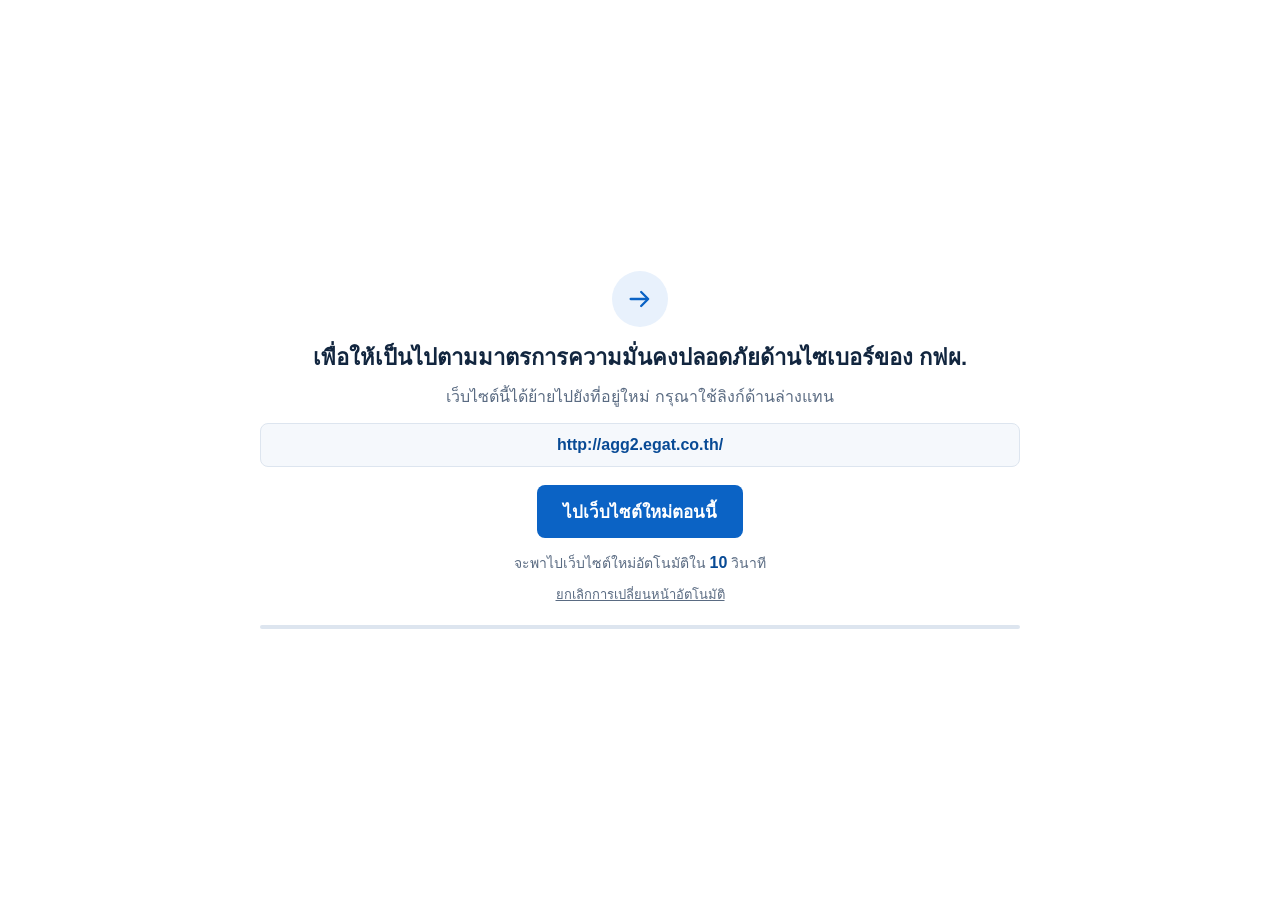
<file: redirect/index.html>
<!DOCTYPE html>
<!--
  ===========================================================================
  หน้าแจ้งย้ายเว็บ + นับถอยหลังไปเว็บใหม่อัตโนมัติ

  ไฟล์เดียวจบ ไม่ต้องมีไฟล์อื่นประกอบ ไม่ต้องต่อเน็ต ไม่มี library
  เอาไปวางไว้ที่ไหนก็ได้ เช่น  http://192.168.1.8/index.html
  หรือวางบนเว็บเก่าเองเป็น /moved.html (แนะนำ — ดู README)
  แล้วเอา URL นั้นไปใส่ใน popup module ของเว็บเก่า

  รองรับ popup ทั้งสองแบบ: แบบ iframe ในหน้า และแบบเปิดหน้าต่างใหม่
  ด้วย window.open

  จุดที่แก้เองบ่อย มี 2 ที่ ทั้งคู่มีกรอบ ==== ล้อมไว้ให้หาง่าย
    1. หน้าตา/ขนาด  → "ปรับหน้าตาได้ตรงนี้" ในส่วน <style> ข้างล่างนี้
    2. ปลายทาง/เวลา → "ตั้งค่าได้ตรงนี้" ในส่วน <script> ท้ายไฟล์
  ===========================================================================
-->
<html lang="th">
<head>
<meta charset="utf-8">
<meta name="viewport" content="width=device-width, initial-scale=1">
<meta name="robots" content="noindex">
<title>เว็บไซต์ย้ายไปที่อยู่ใหม่</title>
<style>
  /* ==================== ปรับหน้าตาได้ตรงนี้ ==============================
     แก้แค่ตัวเลขในบล็อกนี้พอ ไม่ต้องไปยุ่งกับ CSS ข้างล่าง
     ทุกค่ามีหน่วยกำกับ (px) อย่าลืมใส่ px ด้วยตอนแก้
     ====================================================================== */
  :root {
    /* ความกว้างของกล่องเนื้อหา — ค่าเดิมคือ 460px */
    --card-width: 760px;

    /* ระยะขอบรอบกล่อง เขียนเป็น "บน-ล่าง  ซ้าย-ขวา" */
    --page-padding: 28px 24px;

    /* ขนาดตัวอักษรส่วนต่าง ๆ */
    --title-size: 22px;   /* หัวข้อใหญ่ */
    --text-size:  16px;   /* คำอธิบาย */
    --url-size:   16px;   /* กล่อง URL เว็บใหม่ */
    --btn-size:   17px;   /* ตัวหนังสือบนปุ่ม */

    /* ขนาดปุ่ม เขียนเป็น "บน-ล่าง  ซ้าย-ขวา" */
    --btn-padding: 13px 26px;

    /* วงกลมไอคอนลูกศรด้านบน — ใส่ 0px ถ้าไม่อยากให้มีไอคอน */
    --icon-size: 56px;

    /* ความมนของมุมกล่อง/ปุ่ม */
    --radius: 8px;
  }

  /* สีทั้งหมด (โหมดสว่าง) — โหมดมืดอยู่ท้ายส่วน <style> */
  :root {
    --bg: #ffffff;
    --fg: #12263f;
    --muted: #5a6b82;
    --brand: #0b63c5;
    --brand-dark: #084a95;
    --border: #dde5ef;
    --warn: #8a5a00;
    --warn-bg: #fff6e5;
  }
  /* ================== จบส่วนที่ปรับเองได้ =============================== */

  * { box-sizing: border-box; }
  html, body {
    margin: 0;
    padding: 0;
    height: 100%;
    background: var(--bg);
    color: var(--fg);
    font-family: "Noto Sans Thai", "Sarabun", "Segoe UI", Tahoma, sans-serif;
    -webkit-text-size-adjust: 100%;
  }
  .wrap {
    min-height: 100%;
    display: flex;
    align-items: center;
    justify-content: center;
    padding: var(--page-padding);
    text-align: center;   /* เปลี่ยนเป็น left ได้ถ้าอยากให้ชิดซ้าย */
  }
  /* กล่องเนื้อหา — กว้างเท่า --card-width แต่ไม่เกินความกว้างของ popup
     ที่เว็บเก่าตั้งไว้ ถ้าขยายแล้วยังดูแคบ ให้ไปเพิ่ม width ของ iframe
     ในเว็บเก่าด้วย ไม่งั้นกล่องจะชนขอบ popup ก่อนถึงค่านี้ */
  .card { max-width: var(--card-width); width: 100%; }
  .icon {
    width: var(--icon-size);
    height: var(--icon-size);
    margin: 0 auto 16px;
    border-radius: 50%;
    background: #e8f1fc;
    color: var(--brand);
    display: flex; align-items: center; justify-content: center;
    overflow: hidden;
  }
  .icon svg { width: 50%; height: 50%; }
  .card h1, .card h2, .card h3 {
    font-size: var(--title-size);
    line-height: 1.4;
    font-weight: 700;
    margin: 0 0 10px;
  }
  p {
    margin: 0 0 8px;
    font-size: var(--text-size);
    line-height: 1.6;
    color: var(--muted);
  }
  .newurl {
    display: block;
    margin: 14px 0 18px;
    padding: 12px 14px;
    background: #f5f8fc;
    border: 1px solid var(--border);
    border-radius: var(--radius);
    font-size: var(--url-size);
    color: var(--brand-dark);
    word-break: break-all;
    text-decoration: none;
    font-weight: 600;
  }
  .newurl:hover { background: #eaf2fb; }
  .btn {
    display: inline-block;
    padding: var(--btn-padding);
    border: 0;
    border-radius: var(--radius);
    background: var(--brand);
    color: #fff;
    font-size: var(--btn-size);
    font-weight: 700;
    font-family: inherit;
    text-decoration: none;
    cursor: pointer;
  }
  .btn:hover { background: var(--brand-dark); }
  .btn.is-urgent { animation: pulse 1.2s ease-in-out infinite; }
  @keyframes pulse {
    0%, 100% { box-shadow: 0 0 0 0 rgba(11, 99, 197, 0.45); }
    50%      { box-shadow: 0 0 0 10px rgba(11, 99, 197, 0); }
  }
  .countdown {
    margin-top: 14px;
    font-size: 14px;
    color: var(--muted);
    min-height: 20px;
  }
  .countdown b { color: var(--brand-dark); font-size: 16px; }
  .countdown.is-warn {
    color: var(--warn);
    background: var(--warn-bg);
    border-radius: var(--radius);
    padding: 8px 10px;
  }
  .cancel {
    display: block;
    margin: 6px auto 0;
    /* ต้องประกาศเอง เพราะ display:block ข้างบนทับค่า hidden ของเบราว์เซอร์ */
    background: none;
    border: 0;
    padding: 4px;
    color: var(--muted);
    font-size: 13px;
    font-family: inherit;
    text-decoration: underline;
    cursor: pointer;
  }
  .cancel[hidden] { display: none; }
  .bar {
    height: 4px;
    width: 100%;
    margin-top: 16px;
    background: var(--border);
    border-radius: 999px;
    overflow: hidden;
  }
  .bar > span {
    display: block;
    height: 100%;
    width: 100%;
    background: var(--brand);
    transform-origin: left center;
    transform: scaleX(0);
    transition: transform 1s linear;
  }
  @media (prefers-color-scheme: dark) {
    :root {
      --bg: #131a24; --fg: #eaf1f8; --muted: #a5b4c6;
      --brand: #4d9df0; --brand-dark: #7bb8f5; --border: #2a3542;
      --warn: #ffcc73; --warn-bg: #3a2f18;
    }
    .icon { background: #1c2836; }
    .newurl { background: #1a2430; }
    .btn { color: #08111c; }
  }
</style>
</head>
<body>
<div class="wrap">
  <div class="card">
    <div class="icon" aria-hidden="true">
      <svg viewBox="0 0 24 24" fill="none" stroke="currentColor" stroke-width="2"
           stroke-linecap="round" stroke-linejoin="round">
        <path d="M4 12h14"></path><path d="M13 6l6 6-6 6"></path>
      </svg>
    </div>

    <h3>เพื่อให้เป็นไปตามมาตรการความมั่นคงปลอดภัยด้านไซเบอร์ของ กฟผ.</h3>
    <p>เว็บไซต์นี้ได้ย้ายไปยังที่อยู่ใหม่ กรุณาใช้ลิงก์ด้านล่างแทน</p>

    <a class="newurl" id="newUrlLink" href="#" target="_top" rel="noopener">&hellip;</a>

    <a class="btn" id="goNow" href="#" target="_top" rel="noopener">ไปเว็บไซต์ใหม่ตอนนี้</a>

    <div class="countdown" id="countdown"></div>
    <button class="cancel" id="cancel" type="button" hidden>ยกเลิกการเปลี่ยนหน้าอัตโนมัติ</button>

    <div class="bar" aria-hidden="true"><span id="bar"></span></div>
  </div>
</div>

<script>
(function () {
  "use strict";

  /* ======================= ตั้งค่าได้ตรงนี้ =============================== */

  // เว็บใหม่ที่จะพาไป
  var TARGET_URL = "http://agg2.egat.co.th/";

  // นับถอยหลังกี่วินาทีก่อนไปเอง (ใส่ 0 = ไปทันที)
  var SECONDS = 10;

  // ถ้าเบราว์เซอร์บล็อกการเปลี่ยนหน้าอัตโนมัติ (เกิดตอนไฟล์นี้อยู่คนละเครื่อง
  // กับเว็บเก่า เช่นวางไว้ที่ 192.168.1.8 แต่เว็บเก่าอยู่อีกที่) จะให้ทำอะไรต่อ
  //   "button"  = ขึ้นข้อความบอกให้กดปุ่มเอง  (แนะนำ — ผู้ใช้ไม่งง)
  //   "inframe" = โหลดเว็บใหม่ในกรอบ popup นี้เลย (auto แต่เว็บใหม่จะอยู่ในกรอบเล็ก)
  var ON_BLOCKED = "button";

  /* ====================================================================== */

  // เว็บเก่าจะส่งค่ามาทาง query string แทนการแก้ไฟล์นี้ก็ได้ เช่น
  //   http://192.168.1.8/index.html?url=https://example.com&sec=8
  try {
    var qs = new URLSearchParams(window.location.search);
    var qUrl = qs.get("url");
    var qSec = parseInt(qs.get("sec"), 10);
    if (qUrl && /^https?:\/\//i.test(qUrl)) { TARGET_URL = qUrl; }
    if (!isNaN(qSec) && qSec >= 0 && qSec <= 60) { SECONDS = qSec; }
  } catch (e) { /* เบราว์เซอร์เก่ามาก — ใช้ค่าที่ตั้งไว้ข้างบน */ }

  var link      = document.getElementById("newUrlLink");
  var goNow     = document.getElementById("goNow");
  var countdown = document.getElementById("countdown");
  var cancelBtn = document.getElementById("cancel");
  var bar       = document.getElementById("bar");

  link.href = TARGET_URL;
  link.textContent = TARGET_URL;
  goNow.href = TARGET_URL;

  // หน้านี้ถูกเปิดมาแบบไหน — อยู่ในกรอบ iframe / เป็นหน้าต่าง popup ที่ถูก
  // window.open ขึ้นมา / หรือเปิดตรง ๆ
  var inFrame;
  try { inFrame = (window.top !== window.self); } catch (e) { inFrame = true; }

  var opener = null;
  try {
    if (window.opener && !window.opener.closed) { opener = window.opener; }
  } catch (e) { opener = null; }

  var blockedTimer = null;

  // พาทั้งหน้า (ไม่ใช่แค่ในกรอบ) ไปเว็บใหม่ — ไล่ลองทีละวิธี
  //   1. postMessage บอกเว็บเก่าให้พาไปเอง — ใช้ได้แม้อยู่คนละเครื่อง
  //      แต่เว็บเก่าต้องมีตัวรับ (ดู embed-snippet.html) ถ้าไม่มีก็ไม่พัง เงียบไป
  //   2. สั่ง window.top ตรง ๆ — ได้ผลเมื่อไฟล์นี้อยู่โดเมนเดียวกับเว็บเก่า
  //      ถ้าคนละโดเมน เบราว์เซอร์จะบล็อกแบบ "เงียบ ๆ" ไม่ throw ให้จับ
  //      จึงต้องใช้วิธีตั้งเวลาเช็กว่าหน้านี้ยังอยู่ไหม (ข้อ 3)
  //   3. ยังอยู่ = โดนบล็อก → ทำตามค่า ON_BLOCKED
  function redirect() {
    if (!inFrame) {
      // popup module บางตัวไม่ได้ใช้ iframe แต่เปิดเป็น "หน้าต่างใหม่"
      // ด้วย window.open — กรณีนี้พาหน้าต่างแม่ (เว็บเก่า) ไปเว็บใหม่
      // แล้วปิดหน้าต่าง popup นี้ทิ้ง
      if (opener) {
        try {
          opener.location.href = TARGET_URL;
          opener.focus();
        } catch (e) { /* ทำไม่ได้ ก็ปล่อยให้ตกไปพาหน้าต่างนี้ไปแทน */ }
        try { window.close(); } catch (e) { /* บางเบราว์เซอร์ไม่ยอมให้ปิด */ }
        // ปิดไม่สำเร็จ (ยังอยู่) → อย่างน้อยพาหน้าต่างนี้ไปเว็บใหม่
        setTimeout(function () { window.location.href = TARGET_URL; }, 1200);
        return;
      }

      // เปิดหน้านี้ตรง ๆ ไม่มีข้อจำกัดอะไร
      window.location.href = TARGET_URL;
      return;
    }

    try {
      window.parent.postMessage(
        { type: "site-moved-redirect", url: TARGET_URL }, "*"
      );
    } catch (e) { /* ไม่เป็นไร ลองวิธีถัดไป */ }

    try {
      window.top.location.href = TARGET_URL;
    } catch (e) { /* คนละโดเมน — ถือว่าโดนบล็อก */ }

    blockedTimer = setTimeout(onBlocked, 1500);
    // ถ้าเปลี่ยนหน้าสำเร็จ หน้านี้จะถูกทิ้งก่อน 1.5 วิ — ยกเลิกตัวจับเวลาซะ
    window.addEventListener("pagehide", clearBlockedTimer);
    window.addEventListener("beforeunload", clearBlockedTimer);
  }

  function clearBlockedTimer() {
    if (blockedTimer) { clearTimeout(blockedTimer); blockedTimer = null; }
  }

  function onBlocked() {
    blockedTimer = null;

    if (ON_BLOCKED === "inframe") {
      window.location.href = TARGET_URL;   // โหลดเว็บใหม่ในกรอบนี้
      return;
    }

    countdown.className = "countdown is-warn";
    countdown.textContent =
      "เบราว์เซอร์ไม่อนุญาตให้เปลี่ยนหน้าอัตโนมัติจากในกรอบนี้ " +
      "กรุณากดปุ่ม “ไปเว็บไซต์ใหม่ตอนนี้” ด้านบน";
    goNow.className = "btn is-urgent";
    try { goNow.focus(); } catch (e) { /* ไม่สำคัญ */ }
  }

  var remaining = SECONDS;
  var timer = null;

  // หยุดนับ และแช่แถบความคืบหน้าไว้ตรงที่มันอยู่ (ไม่ให้วิ่งต่อ)
  function stop() {
    if (timer) { clearInterval(timer); timer = null; }
    bar.style.transition = "none";
  }

  function render() {
    countdown.innerHTML =
      "จะพาไปเว็บไซต์ใหม่อัตโนมัติใน <b>" + remaining + "</b> วินาที";
    bar.style.transform = "scaleX(" + ((SECONDS - remaining) / SECONDS) + ")";
  }

  // กดเองได้ทันที ไม่ต้องรอครบเวลา — ปล่อยให้ลิงก์ทำงานเองตามปกติ
  // (target="_top" + คนกดเอง = เบราว์เซอร์ยอมให้พาไปทั้งหน้าแม้คนละโดเมน
  //  ซึ่งชัวร์กว่าสั่งด้วย JS มาก จึงไม่ดัก preventDefault ตรงนี้)
  goNow.addEventListener("click", function () { stop(); clearBlockedTimer(); });
  link.addEventListener("click",  function () { stop(); clearBlockedTimer(); });

  // ยกเว้นตอนเป็นหน้าต่าง popup แยก — target="_top" จะพาแค่หน้าต่างเล็กนี้ไป
  // ทิ้งเว็บเก่าค้างอยู่ในหน้าต่างแม่ จึงต้องดักเองให้พาหน้าต่างแม่ไปแทน
  if (!inFrame && opener) {
    var openerClick = function (ev) { ev.preventDefault(); redirect(); };
    goNow.addEventListener("click", openerClick);
    link.addEventListener("click", openerClick);
  }

  if (SECONDS > 0) {
    cancelBtn.hidden = false;
    cancelBtn.addEventListener("click", function () {
      stop();
      clearBlockedTimer();
      bar.style.transform = "scaleX(0)";
      cancelBtn.hidden = true;
      countdown.className = "countdown";
      countdown.textContent = "ยกเลิกแล้ว — กดปุ่มด้านบนเพื่อไปเว็บไซต์ใหม่";
    });

    render();
    timer = setInterval(function () {
      remaining -= 1;
      if (remaining <= 0) {
        stop();
        cancelBtn.hidden = true;
        countdown.textContent = "กำลังพาไปเว็บไซต์ใหม่…";
        redirect();
        return;
      }
      render();
    }, 1000);
  } else {
    cancelBtn.hidden = true;
    redirect();
  }
})();
</script>
</body>
</html>
</file>
